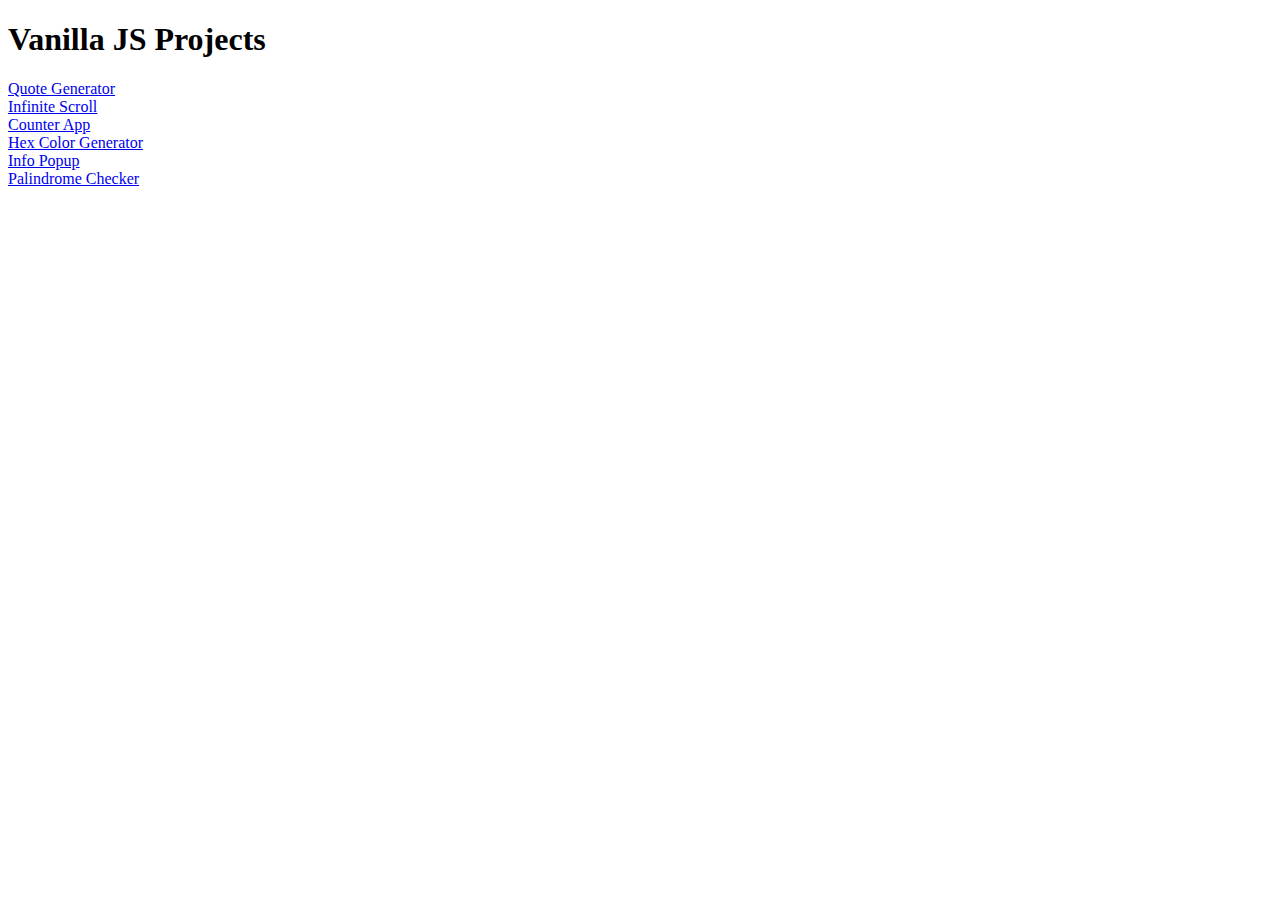
<file: index.html>
<!DOCTYPE html>
<html lang="en">
<head>
    <meta charset="UTF-8">
    <meta http-equiv="X-UA-Compatible" content="IE=edge">
    <meta name="viewport" content="width=device-width, initial-scale=1.0">
    <title>Document</title>
</head>
<body>
    <h1>Vanilla JS Projects</h1>
    <a href="vanilla-js/Quote-Generator">Quote Generator</a>
    <br/>
    <a href="vanilla-js/Infinite-Scroll">Infinite Scroll</a>
    <br/>
    <a href="vanilla-js/counter-app">Counter App</a>
    <br/>
    <a href="vanilla-js/hex-color-generator">Hex Color Generator</a>
    <br/>
    <a href="vanilla-js/info-popup">Info Popup</a>
    <br/>
    <a href="vanilla-js/palindrome-checker">Palindrome Checker</a>
</body>
</html>
</file>
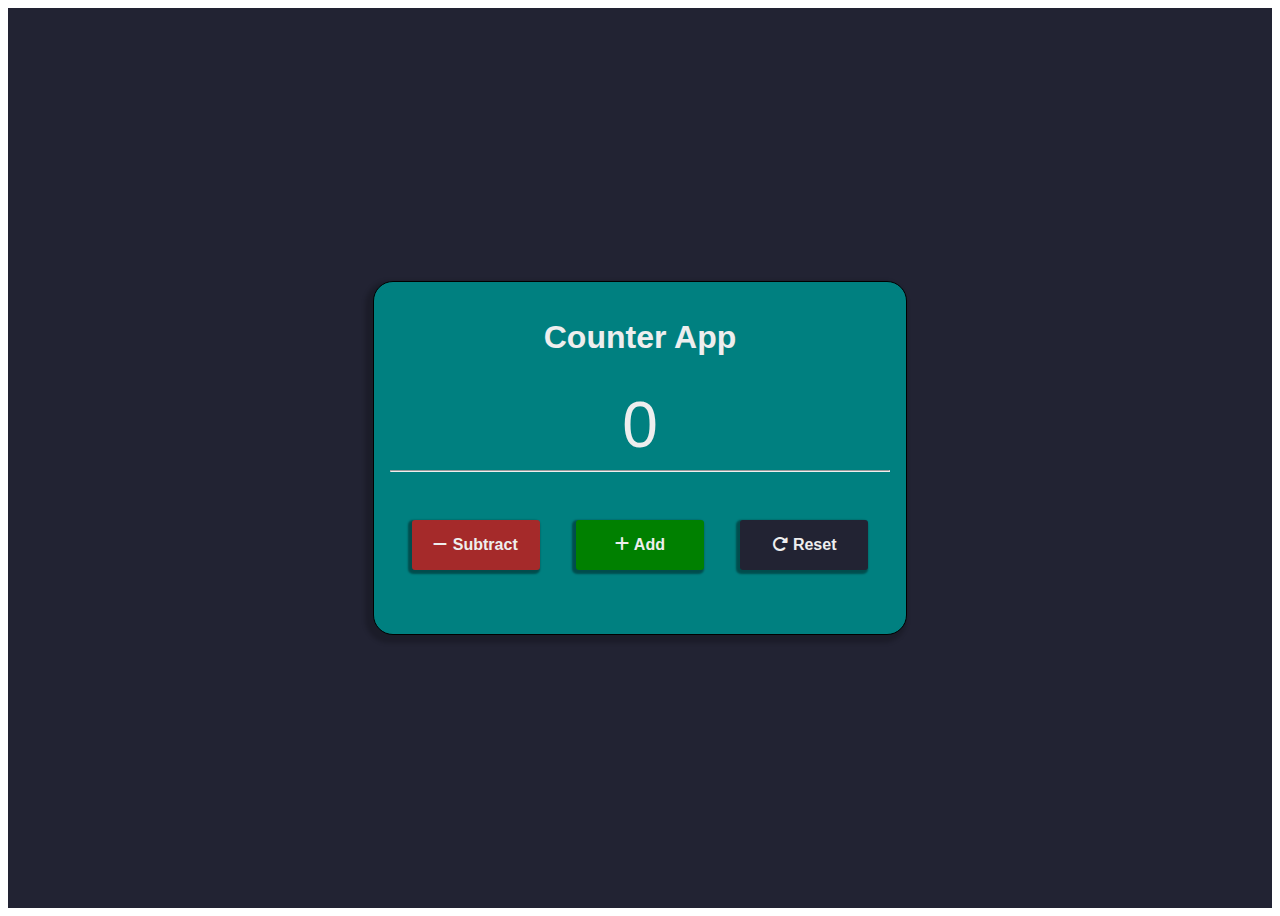
<file: counter-app/index.html>
<!DOCTYPE html>
<html lang="en">
<head>
    <meta charset="UTF-8">
    <meta http-equiv="X-UA-Compatible" content="IE=edge">
    <meta name="viewport" content="width=device-width, initial-scale=1.0">
    <title>Counter App</title>

    <link rel="stylesheet" href="https://cdnjs.cloudflare.com/ajax/libs/font-awesome/6.1.1/css/all.min.css">
    <link rel="stylesheet" href="style.css">
</head>
<body>
    <div class="container">
        <div class="counter-div">
            <h1>Counter App</h1>
            <span class="count">0</span>
            <hr>
            <div class="buttons">
                <button class="subtract">
                    <i class="fas fa-minus"></i>
                    Subtract
                </button>
                <button class="add">
                    <i class="fas fa-add"></i>
                    Add
                </button>
                <button class="reset">
                    <i class="fas fa-rotate-right"></i>
                    Reset
                </button>
            </div>
        </div>
    </div>
    <!-- Script -->
    <script src="script.js"></script>
</body>
</html>
</file>
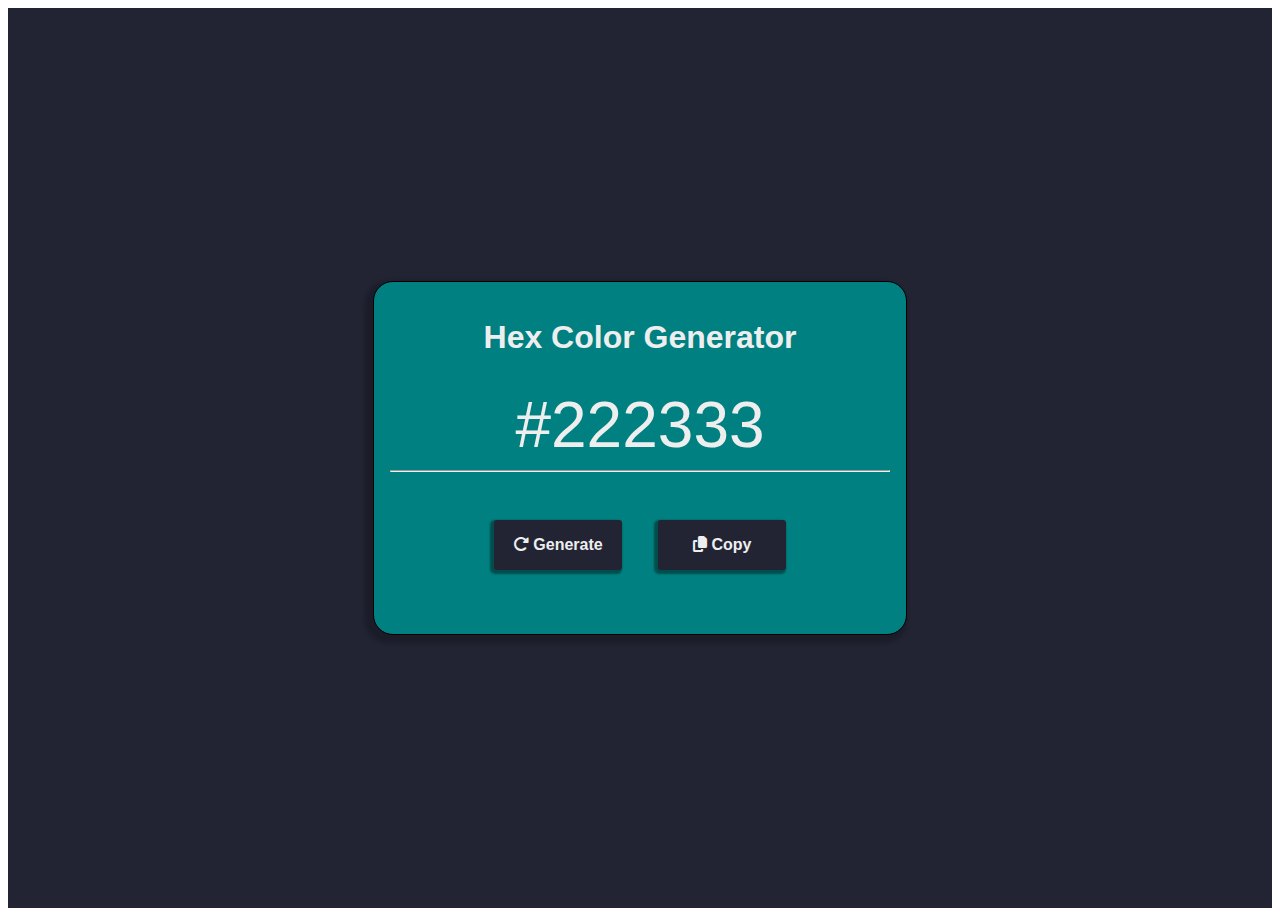
<file: hex-color-generator/index.html>
<!DOCTYPE html>
<html lang="en">
<head>
    <meta charset="UTF-8">
    <meta http-equiv="X-UA-Compatible" content="IE=edge">
    <meta name="viewport" content="width=device-width, initial-scale=1.0">
    <title>Hex Color Generator</title>

    <link rel="stylesheet" href="https://cdnjs.cloudflare.com/ajax/libs/font-awesome/6.1.1/css/all.min.css">
    <link rel="stylesheet" href="style.css">
</head>
<body>
    <div class="container">
        <div class="counter-div">
            <h1>Hex Color Generator</h1>
            <span class="hex-color">#222333
            </span>
            <hr>
            <div class="buttons">
                <button class="generate">
                    <i class="fas fa-rotate-right"></i>
                    Generate
                </button>

                <div class="tooltip">
                    <span class="tooltiptext">Copy to clipboard</span>
                    <button class="copy">
                        <i class="fas fa-copy"></i>
                        Copy
                    </button>
                </div>

            </div>
        </div>
    </div>
    <!-- Script -->
    <script src="script.js"></script>
</body>
</html>
</file>
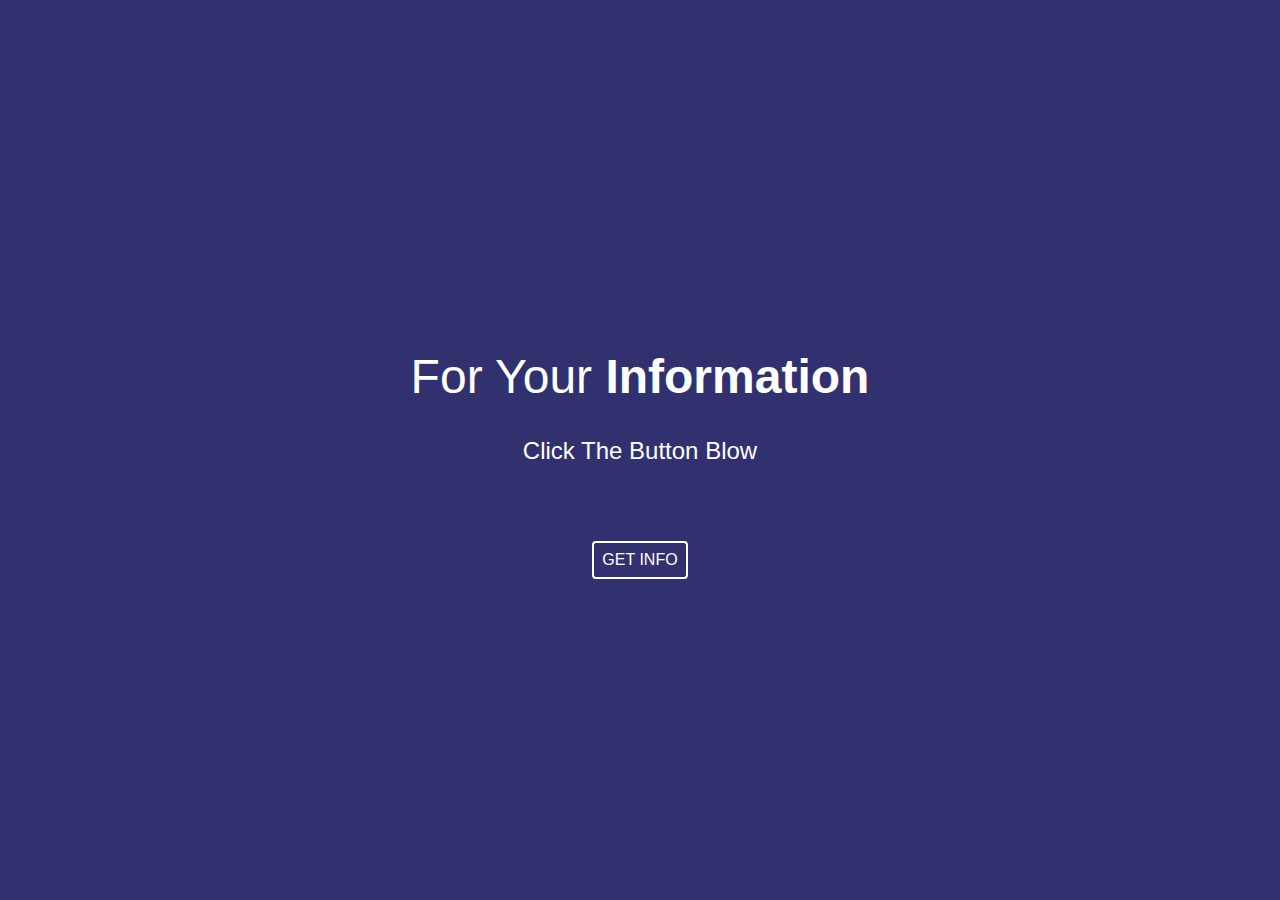
<file: info-popup/index.html>
<!DOCTYPE html>
<html lang="en">
<head>
    <meta charset="UTF-8">
    <meta http-equiv="X-UA-Compatible" content="IE=edge">
    <meta name="viewport" content="width=device-width, initial-scale=1.0">
    <title>Info Popup</title>

    <link rel="stylesheet" href="https://cdnjs.cloudflare.com/ajax/libs/font-awesome/6.1.1/css/all.min.css">
    <link rel="stylesheet" href="style.css">
</head>
<body>
    <header>
        <h1>For Your <span>Information</span></h1>
        <p>Click The Button Blow</p>
    </header>

    <section>
        <div class="container">
            <form action="">
                <button class="btn">GET INFO</button>
            </form>
        </div>
    </section>

    <div class="modal">
        <div class="modal-content">
            <span class="close">&times;</span>
            <h1>Hello World!</h1>
            <hr>
            <p>
                Lorem ipsum dolor sit, amet consectetur adipisicing elit. Quam eum fuga ab sit exercitationem dolor, accusantium, provident assumenda officia deserunt corrupti ipsam, id nulla delectus. Illo sit temporibus eligendi doloribus.
            </p>
        </div>
    </div>

    <!-- Script -->
    <script src="script.js"></script>
</body>
</html>
</file>
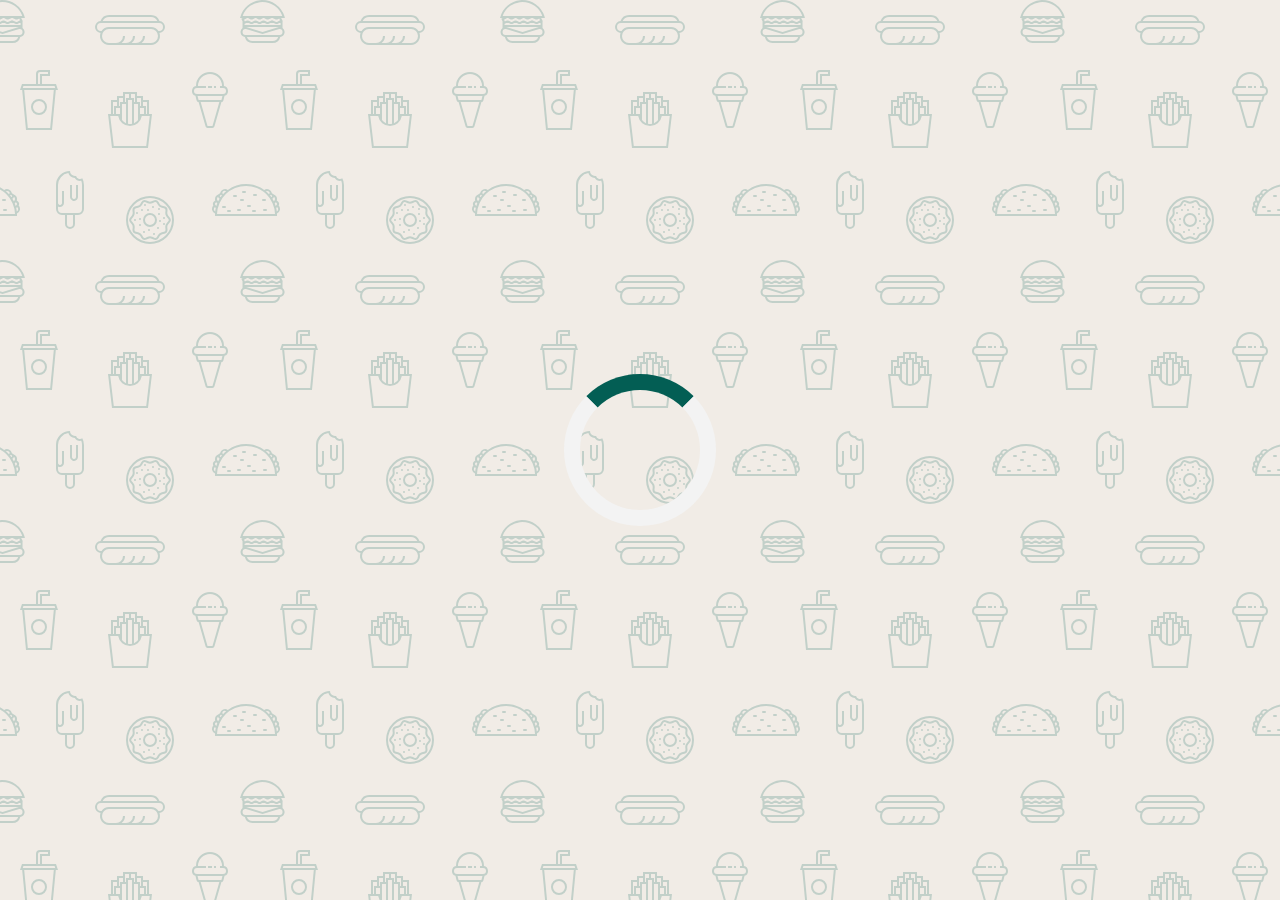
<file: my-quote-generator/index.html>
<!DOCTYPE html>
<html lang="en">
  <head>
    <meta charset="UTF-8" />
    <meta http-equiv="X-UA-Compatible" content="IE=edge" />
    <meta name="viewport" content="width=device-width, initial-scale=1.0" />
    <title>Quote Generator</title>

    <link
      rel="stylesheet"
      href="https://cdnjs.cloudflare.com/ajax/libs/font-awesome/6.1.1/css/all.min.css"
    />
    <link rel="stylesheet" href="style.css" />
  </head>
  <body>
    <div class="quote-container" id="quote-container">
      <!-- Quote -->
      <div class="quote-text">
        <span id="quote"></span>
      </div>

      <!-- Author -->
      <div class="quote-author">
        <span id="author"></span>
      </div>
      <!-- Button -->
      <div class="button-container">
        <button class="twitter-button" id="twitter" title="Tweet this!">
          <i class="fab fa-twitter"></i>
        </button>
        <button id="new-quote">New Quote</button>
      </div>
    </div>

    <!-- loader -->
    <div class="loader" id="loader"></div>
    <!-- Script -->
    <script src="script.js"></script>
  </body>
</html>
</file>
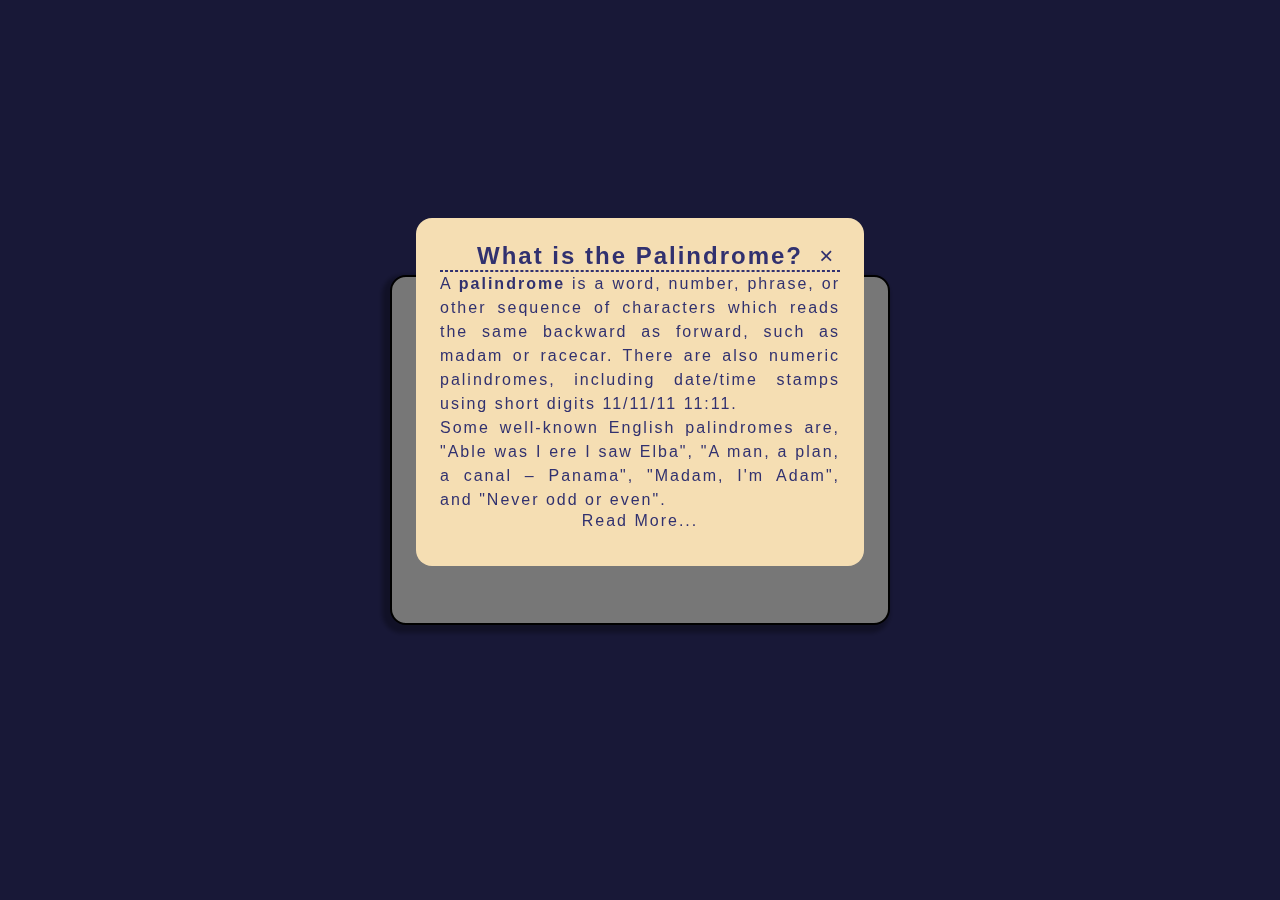
<file: palindrome-checker/index.html>
<!DOCTYPE html>
<html lang="en">
<head>
    <meta charset="UTF-8">
    <meta http-equiv="X-UA-Compatible" content="IE=edge">
    <meta name="viewport" content="width=device-width, initial-scale=1.0">
    <title>Palindrome Checker</title>

    <link rel="stylesheet" href="https://cdnjs.cloudflare.com/ajax/libs/font-awesome/6.1.1/css/all.min.css">
    <link rel="stylesheet" href="style.css">
</head>
<body>
    <div class="modal">
        <div class="modal-content">
            <div class="close-btn">&times;</div>
            <h2>What is the Palindrome?</h2>
            
            <hr>
            <p>
               A <strong>palindrome</strong> is a word, number, phrase, or other sequence of characters which reads the same backward as forward, such as madam or racecar.
                There are also numeric palindromes, including date/time stamps using short digits 11/11/11 11:11.<br>
Some well-known English palindromes are, "Able was I ere I saw Elba", "A man, a plan, a canal – Panama", "Madam, I'm Adam", and "Never odd or even".
          </p>
         <a target = "_blank" href="https://en.wikipedia.org/wiki/Palindrome">Read More...</a>
        </div>
    </div>

    <section class="container">
        <div class="palindrome-box">
            <h2>Check Palindrome</h2>
            <input type="text" class="input-text"
            placeholder = "Enter a word...">
        <div class="btn">
            <button class="check-btn">
                Check
                <i class="fas fa-check-circle"></i>
            </button>
            <button class="info-btn">
                Info
                <i class="fas fa-info-circle"></i>
            </button>
        </div>
            <p class= "result"></p>
        </div>
    </section>
    <!-- Script -->
    <script src="script.js"></script>
</body>
</html>
</file>
<file: counter-app/style.css>
html {
    box-sizing: border-box;
}

.container {
    background-color: #222333;
    color: #eee;
    margin: 0 auto;
    padding: 0 20px;
    display: flex;
    justify-content:center;
    align-items: center;
    min-height: 100vh;
    font-family: Helvetica;
}

.counter-div {
   background-color: teal;
   width: 40rem;
   max-width: 500px;
   border: 1px solid black;
   padding: 1rem;
   text-align: center;
   border-radius: 20px;
   box-shadow: -4px 4px 4px 4px rgba(0, 0, 0, .2);
}

.counter-div > *{
    margin-bottom: 2rem;
}

.count {
    font-size: 4rem;
}

.buttons button{
font-size: 1rem;
color: #eeeeee;
margin: 1rem;
display: inline-block;
padding: 1rem;
border: none;
outline: none;
border-radius: 3px;
font-size: 1rem;
width: 8rem;
font-weight: bold;
cursor: pointer;
box-shadow: -2px 2px 2px 2px rgba(0, 0, 0, .4);
}

.subtract {
    background-color: brown;
}

.reset {
    background-color: #222333;
}

.add {
    background-color: green;
}

i {
    font-size: 1rem;
    font-weight: bold;
}

button:hover {
    filter: brightness(150%);
}

button:active {
    transform: translateY(2px);
    box-shadow: -1px 1px 1px 1px rgba(0, 0, 0, .4);
}
</file>
<file: hex-color-generator/style.css>
html {
    box-sizing: border-box;
}

.container {
    background-color: #222333;
    color: #eee;
    margin: 0 auto;
    padding: 0 20px;
    display: flex;
    justify-content:center;
    align-items: center;
    min-height: 100vh;
    font-family: Helvetica;
}

.counter-div {
   background-color: teal;
   width: 40rem;
   max-width: 500px;
   border: 1px solid black;
   padding: 1rem;
   text-align: center;
   border-radius: 20px;
   box-shadow: -4px 4px 4px 4px rgba(0, 0, 0, .2);
}

.counter-div > *{
    margin-bottom: 2rem;
}

.hex-color {
    font-size: 4rem;
}

.buttons button{
font-size: 1rem;
color: #eeeeee;
margin: 1rem;
display: inline-block;
padding: 1rem;
border: none;
outline: none;
border-radius: 3px;
font-size: 1rem;
width: 8rem;
font-weight: bold;
cursor: pointer;
box-shadow: -2px 2px 2px 2px rgba(0, 0, 0, .4);
}


.generate, .copy {
    background-color: #222333;
}

i {
    font-size: 1rem;
    font-weight: bold;
}

button:hover {
    filter: brightness(150%);
}

button:active {
    transform: translateY(2px);
    box-shadow: -1px 1px 1px 1px rgba(0, 0, 0, .4);
}

.tooltip {
    position: relative;
    display: inline-block;
}

.tooltip .tooltiptext {
    visibility: hidden;
    opacity: 0;
    transition: opacity .5s;
    padding: 0.5rem;
    background-color: #22233370;
    color: white;
    text-align: center;
    position: absolute;
    z-index: 1;
    left: 55%;
    bottom: 90%;
    font-size: .8rem;
    margin-left: -75px;
    border-radius: .3rem;

}


.tooltip .tooltiptext::after {
    content: "";
    position: absolute;
    top: 100%;
    left: 50%;
    border-style: solid;
    border-width: 5px;
    border-color: #22233370 transparent transparent transparent;


}

.tooltip:hover .tooltiptext{
    visibility: visible;
    opacity: 1;
}
</file>
<file: info-popup/style.css>
html {
    box-sizing: border-box;
}

body {
    margin: 0;
    padding: 0;
    min-height: 100vh;

    display: flex;
    flex-direction: column;
    justify-content: center;
    align-items: center;
    background-color: #31316f;
    font-family: OpenSans, sans-serif;
}

p {
  font-size: 1.5rem;
  line-height: 1.5;
}

header {
    text-align: center;
    color: white;
    padding-bottom: 3rem;
}

header h1 {
    font-size: 3rem;
    font-weight: 100;
    line-height: 1;
}

header h1 span {
    font-weight: 900;
}

section .container{
    display: flex;
    flex-direction: column;
    justify-content: center;
    align-items: center;
    text-align: center;
}

form button{
    outline: none;
    border: 2px solid white;
    background-color: transparent;
    color: white;
    padding: 8px;
    font-size: 1rem;
    font-family: OpenSans, sans-serif;
    border-radius: 4px;
    transition: all 0.3s;
    cursor: pointer;
}

form button:hover {
    background-color: orange;
}

.modal{
    display: none;
    position: fixed;
    left: 0;
    top: 0;
    width: 100%;
    height: 100%;
    overflow: auto;
    z-index: 1;
    background-color: rgba(0,0,0,.5);
}

.modal-content {
    margin: 15% auto;
    padding: 2rem;
    width: 80%;
    max-width: 60rem;
    background-color: rgba(255, 255, 255, 0.9);
    border: 1px solid black;
    animation: slide ease 0.8s;
    text-align: center;
    font-size: 1rem;
   
}

.modal-content p {
  font-size: 1.2rem;
  text-align: left;
}

@keyframes slide {
  0% {
    transform: translateY(-30rem);
  }
  100% {
    transform: translateY(0);
  }
}

.close {
  display: flex;
  flex-direction: row-reverse;
  top: 5px;
  right: 10px;
  color: black;
  font-size: 2rem;
  cursor: pointer;
}

@keyframes slide {
    0% {
        transform: translateY(-30rem);
    }

    100% {
        transform: translateY(0);
    }

}
</file>
<file: my-quote-generator/style.css>
html {
  box-sizing: border-box;
}

body {
  margin: 0;
  min-height: 100vh;
  text-align: left;
  display: flex;
  justify-content: center;
  align-items: center;
  font-family: Helvetica, sans-serif;
  color: black;
  background-color: rgb(231, 224, 214, 0.6);
  background-image: url("data:image/svg+xml,%3Csvg xmlns='http://www.w3.org/2000/svg' width='260' height='260' viewBox='0 0 260 260'%3E%3Cg fill-rule='evenodd'%3E%3Cg fill='%23035e54' fill-opacity='0.2'%3E%3Cpath d='M24.37 16c.2.65.39 1.32.54 2H21.17l1.17 2.34.45.9-.24.11V28a5 5 0 0 1-2.23 8.94l-.02.06a8 8 0 0 1-7.75 6h-20a8 8 0 0 1-7.74-6l-.02-.06A5 5 0 0 1-17.45 28v-6.76l-.79-1.58-.44-.9.9-.44.63-.32H-20a23.01 23.01 0 0 1 44.37-2zm-36.82 2a1 1 0 0 0-.44.1l-3.1 1.56.89 1.79 1.31-.66a3 3 0 0 1 2.69 0l2.2 1.1a1 1 0 0 0 .9 0l2.21-1.1a3 3 0 0 1 2.69 0l2.2 1.1a1 1 0 0 0 .9 0l2.21-1.1a3 3 0 0 1 2.69 0l2.2 1.1a1 1 0 0 0 .86.02l2.88-1.27a3 3 0 0 1 2.43 0l2.88 1.27a1 1 0 0 0 .85-.02l3.1-1.55-.89-1.79-1.42.71a3 3 0 0 1-2.56.06l-2.77-1.23a1 1 0 0 0-.4-.09h-.01a1 1 0 0 0-.4.09l-2.78 1.23a3 3 0 0 1-2.56-.06l-2.3-1.15a1 1 0 0 0-.45-.11h-.01a1 1 0 0 0-.44.1L.9 19.22a3 3 0 0 1-2.69 0l-2.2-1.1a1 1 0 0 0-.45-.11h-.01a1 1 0 0 0-.44.1l-2.21 1.11a3 3 0 0 1-2.69 0l-2.2-1.1a1 1 0 0 0-.45-.11h-.01zm0-2h-4.9a21.01 21.01 0 0 1 39.61 0h-2.09l-.06-.13-.26.13h-32.31zm30.35 7.68l1.36-.68h1.3v2h-36v-1.15l.34-.17 1.36-.68h2.59l1.36.68a3 3 0 0 0 2.69 0l1.36-.68h2.59l1.36.68a3 3 0 0 0 2.69 0L2.26 23h2.59l1.36.68a3 3 0 0 0 2.56.06l1.67-.74h3.23l1.67.74a3 3 0 0 0 2.56-.06zM-13.82 27l16.37 4.91L18.93 27h-32.75zm-.63 2h.34l16.66 5 16.67-5h.33a3 3 0 1 1 0 6h-34a3 3 0 1 1 0-6zm1.35 8a6 6 0 0 0 5.65 4h20a6 6 0 0 0 5.66-4H-13.1z'/%3E%3Cpath id='path6_fill-copy' d='M284.37 16c.2.65.39 1.32.54 2H281.17l1.17 2.34.45.9-.24.11V28a5 5 0 0 1-2.23 8.94l-.02.06a8 8 0 0 1-7.75 6h-20a8 8 0 0 1-7.74-6l-.02-.06a5 5 0 0 1-2.24-8.94v-6.76l-.79-1.58-.44-.9.9-.44.63-.32H240a23.01 23.01 0 0 1 44.37-2zm-36.82 2a1 1 0 0 0-.44.1l-3.1 1.56.89 1.79 1.31-.66a3 3 0 0 1 2.69 0l2.2 1.1a1 1 0 0 0 .9 0l2.21-1.1a3 3 0 0 1 2.69 0l2.2 1.1a1 1 0 0 0 .9 0l2.21-1.1a3 3 0 0 1 2.69 0l2.2 1.1a1 1 0 0 0 .86.02l2.88-1.27a3 3 0 0 1 2.43 0l2.88 1.27a1 1 0 0 0 .85-.02l3.1-1.55-.89-1.79-1.42.71a3 3 0 0 1-2.56.06l-2.77-1.23a1 1 0 0 0-.4-.09h-.01a1 1 0 0 0-.4.09l-2.78 1.23a3 3 0 0 1-2.56-.06l-2.3-1.15a1 1 0 0 0-.45-.11h-.01a1 1 0 0 0-.44.1l-2.21 1.11a3 3 0 0 1-2.69 0l-2.2-1.1a1 1 0 0 0-.45-.11h-.01a1 1 0 0 0-.44.1l-2.21 1.11a3 3 0 0 1-2.69 0l-2.2-1.1a1 1 0 0 0-.45-.11h-.01zm0-2h-4.9a21.01 21.01 0 0 1 39.61 0h-2.09l-.06-.13-.26.13h-32.31zm30.35 7.68l1.36-.68h1.3v2h-36v-1.15l.34-.17 1.36-.68h2.59l1.36.68a3 3 0 0 0 2.69 0l1.36-.68h2.59l1.36.68a3 3 0 0 0 2.69 0l1.36-.68h2.59l1.36.68a3 3 0 0 0 2.56.06l1.67-.74h3.23l1.67.74a3 3 0 0 0 2.56-.06zM246.18 27l16.37 4.91L278.93 27h-32.75zm-.63 2h.34l16.66 5 16.67-5h.33a3 3 0 1 1 0 6h-34a3 3 0 1 1 0-6zm1.35 8a6 6 0 0 0 5.65 4h20a6 6 0 0 0 5.66-4H246.9z'/%3E%3Cpath d='M159.5 21.02A9 9 0 0 0 151 15h-42a9 9 0 0 0-8.5 6.02 6 6 0 0 0 .02 11.96A8.99 8.99 0 0 0 109 45h42a9 9 0 0 0 8.48-12.02 6 6 0 0 0 .02-11.96zM151 17h-42a7 7 0 0 0-6.33 4h54.66a7 7 0 0 0-6.33-4zm-9.34 26a8.98 8.98 0 0 0 3.34-7h-2a7 7 0 0 1-7 7h-4.34a8.98 8.98 0 0 0 3.34-7h-2a7 7 0 0 1-7 7h-4.34a8.98 8.98 0 0 0 3.34-7h-2a7 7 0 0 1-7 7h-7a7 7 0 1 1 0-14h42a7 7 0 1 1 0 14h-9.34zM109 27a9 9 0 0 0-7.48 4H101a4 4 0 1 1 0-8h58a4 4 0 0 1 0 8h-.52a9 9 0 0 0-7.48-4h-42z'/%3E%3Cpath d='M39 115a8 8 0 1 0 0-16 8 8 0 0 0 0 16zm6-8a6 6 0 1 1-12 0 6 6 0 0 1 12 0zm-3-29v-2h8v-6H40a4 4 0 0 0-4 4v10H22l-1.33 4-.67 2h2.19L26 130h26l3.81-40H58l-.67-2L56 84H42v-6zm-4-4v10h2V74h8v-2h-8a2 2 0 0 0-2 2zm2 12h14.56l.67 2H22.77l.67-2H40zm13.8 4H24.2l3.62 38h22.36l3.62-38z'/%3E%3Cpath d='M129 92h-6v4h-6v4h-6v14h-3l.24 2 3.76 32h36l3.76-32 .24-2h-3v-14h-6v-4h-6v-4h-8zm18 22v-12h-4v4h3v8h1zm-3 0v-6h-4v6h4zm-6 6v-16h-4v19.17c1.6-.7 2.97-1.8 4-3.17zm-6 3.8V100h-4v23.8a10.04 10.04 0 0 0 4 0zm-6-.63V104h-4v16a10.04 10.04 0 0 0 4 3.17zm-6-9.17v-6h-4v6h4zm-6 0v-8h3v-4h-4v12h1zm27-12v-4h-4v4h3v4h1v-4zm-6 0v-8h-4v4h3v4h1zm-6-4v-4h-4v8h1v-4h3zm-6 4v-4h-4v8h1v-4h3zm7 24a12 12 0 0 0 11.83-10h7.92l-3.53 30h-32.44l-3.53-30h7.92A12 12 0 0 0 130 126z'/%3E%3Cpath d='M212 86v2h-4v-2h4zm4 0h-2v2h2v-2zm-20 0v.1a5 5 0 0 0-.56 9.65l.06.25 1.12 4.48a2 2 0 0 0 1.94 1.52h.01l7.02 24.55a2 2 0 0 0 1.92 1.45h4.98a2 2 0 0 0 1.92-1.45l7.02-24.55a2 2 0 0 0 1.95-1.52L224.5 96l.06-.25a5 5 0 0 0-.56-9.65V86a14 14 0 0 0-28 0zm4 0h6v2h-9a3 3 0 1 0 0 6H223a3 3 0 1 0 0-6H220v-2h2a12 12 0 1 0-24 0h2zm-1.44 14l-1-4h24.88l-1 4h-22.88zm8.95 26l-6.86-24h18.7l-6.86 24h-4.98zM150 242a22 22 0 1 0 0-44 22 22 0 0 0 0 44zm24-22a24 24 0 1 1-48 0 24 24 0 0 1 48 0zm-28.38 17.73l2.04-.87a6 6 0 0 1 4.68 0l2.04.87a2 2 0 0 0 2.5-.82l1.14-1.9a6 6 0 0 1 3.79-2.75l2.15-.5a2 2 0 0 0 1.54-2.12l-.19-2.2a6 6 0 0 1 1.45-4.46l1.45-1.67a2 2 0 0 0 0-2.62l-1.45-1.67a6 6 0 0 1-1.45-4.46l.2-2.2a2 2 0 0 0-1.55-2.13l-2.15-.5a6 6 0 0 1-3.8-2.75l-1.13-1.9a2 2 0 0 0-2.5-.8l-2.04.86a6 6 0 0 1-4.68 0l-2.04-.87a2 2 0 0 0-2.5.82l-1.14 1.9a6 6 0 0 1-3.79 2.75l-2.15.5a2 2 0 0 0-1.54 2.12l.19 2.2a6 6 0 0 1-1.45 4.46l-1.45 1.67a2 2 0 0 0 0 2.62l1.45 1.67a6 6 0 0 1 1.45 4.46l-.2 2.2a2 2 0 0 0 1.55 2.13l2.15.5a6 6 0 0 1 3.8 2.75l1.13 1.9a2 2 0 0 0 2.5.8zm2.82.97a4 4 0 0 1 3.12 0l2.04.87a4 4 0 0 0 4.99-1.62l1.14-1.9a4 4 0 0 1 2.53-1.84l2.15-.5a4 4 0 0 0 3.09-4.24l-.2-2.2a4 4 0 0 1 .97-2.98l1.45-1.67a4 4 0 0 0 0-5.24l-1.45-1.67a4 4 0 0 1-.97-2.97l.2-2.2a4 4 0 0 0-3.09-4.25l-2.15-.5a4 4 0 0 1-2.53-1.84l-1.14-1.9a4 4 0 0 0-5-1.62l-2.03.87a4 4 0 0 1-3.12 0l-2.04-.87a4 4 0 0 0-4.99 1.62l-1.14 1.9a4 4 0 0 1-2.53 1.84l-2.15.5a4 4 0 0 0-3.09 4.24l.2 2.2a4 4 0 0 1-.97 2.98l-1.45 1.67a4 4 0 0 0 0 5.24l1.45 1.67a4 4 0 0 1 .97 2.97l-.2 2.2a4 4 0 0 0 3.09 4.25l2.15.5a4 4 0 0 1 2.53 1.84l1.14 1.9a4 4 0 0 0 5 1.62l2.03-.87zM152 207a1 1 0 1 1 2 0 1 1 0 0 1-2 0zm6 2a1 1 0 1 1 2 0 1 1 0 0 1-2 0zm-11 1a1 1 0 1 1 2 0 1 1 0 0 1-2 0zm-6 0a1 1 0 1 1 2 0 1 1 0 0 1-2 0zm3-5a1 1 0 1 1 2 0 1 1 0 0 1-2 0zm-8 8a1 1 0 1 1 2 0 1 1 0 0 1-2 0zm3 6a1 1 0 1 1 2 0 1 1 0 0 1-2 0zm0 6a1 1 0 1 1 2 0 1 1 0 0 1-2 0zm4 7a1 1 0 1 1 2 0 1 1 0 0 1-2 0zm5-2a1 1 0 1 1 2 0 1 1 0 0 1-2 0zm5 4a1 1 0 1 1 2 0 1 1 0 0 1-2 0zm4-6a1 1 0 1 1 2 0 1 1 0 0 1-2 0zm6-4a1 1 0 1 1 2 0 1 1 0 0 1-2 0zm-4-3a1 1 0 1 1 2 0 1 1 0 0 1-2 0zm4-3a1 1 0 1 1 2 0 1 1 0 0 1-2 0zm-5-4a1 1 0 1 1 2 0 1 1 0 0 1-2 0zm-24 6a1 1 0 1 1 2 0 1 1 0 0 1-2 0zm16 5a5 5 0 1 0 0-10 5 5 0 0 0 0 10zm7-5a7 7 0 1 1-14 0 7 7 0 0 1 14 0zm86-29a1 1 0 0 0 0 2h2a1 1 0 0 0 0-2h-2zm19 9a1 1 0 0 1 1-1h2a1 1 0 0 1 0 2h-2a1 1 0 0 1-1-1zm-14 5a1 1 0 0 0 0 2h2a1 1 0 0 0 0-2h-2zm-25 1a1 1 0 0 0 0 2h2a1 1 0 0 0 0-2h-2zm5 4a1 1 0 0 0 0 2h2a1 1 0 0 0 0-2h-2zm9 0a1 1 0 0 1 1-1h2a1 1 0 0 1 0 2h-2a1 1 0 0 1-1-1zm15 1a1 1 0 0 1 1-1h2a1 1 0 0 1 0 2h-2a1 1 0 0 1-1-1zm12-2a1 1 0 0 0 0 2h2a1 1 0 0 0 0-2h-2zm-11-14a1 1 0 0 1 1-1h2a1 1 0 0 1 0 2h-2a1 1 0 0 1-1-1zm-19 0a1 1 0 0 0 0 2h2a1 1 0 0 0 0-2h-2zm6 5a1 1 0 0 1 1-1h2a1 1 0 0 1 0 2h-2a1 1 0 0 1-1-1zm-25 15c0-.47.01-.94.03-1.4a5 5 0 0 1-1.7-8 3.99 3.99 0 0 1 1.88-5.18 5 5 0 0 1 3.4-6.22 3 3 0 0 1 1.46-1.05 5 5 0 0 1 7.76-3.27A30.86 30.86 0 0 1 246 184c6.79 0 13.06 2.18 18.17 5.88a5 5 0 0 1 7.76 3.27 3 3 0 0 1 1.47 1.05 5 5 0 0 1 3.4 6.22 4 4 0 0 1 1.87 5.18 4.98 4.98 0 0 1-1.7 8c.02.46.03.93.03 1.4v1h-62v-1zm.83-7.17a30.9 30.9 0 0 0-.62 3.57 3 3 0 0 1-.61-4.2c.37.28.78.49 1.23.63zm1.49-4.61c-.36.87-.68 1.76-.96 2.68a2 2 0 0 1-.21-3.71c.33.4.73.75 1.17 1.03zm2.32-4.54c-.54.86-1.03 1.76-1.49 2.68a3 3 0 0 1-.07-4.67 3 3 0 0 0 1.56 1.99zm1.14-1.7c.35-.5.72-.98 1.1-1.46a1 1 0 1 0-1.1 1.45zm5.34-5.77c-1.03.86-2 1.79-2.9 2.77a3 3 0 0 0-1.11-.77 3 3 0 0 1 4-2zm42.66 2.77c-.9-.98-1.87-1.9-2.9-2.77a3 3 0 0 1 4.01 2 3 3 0 0 0-1.1.77zm1.34 1.54c.38.48.75.96 1.1 1.45a1 1 0 1 0-1.1-1.45zm3.73 5.84c-.46-.92-.95-1.82-1.5-2.68a3 3 0 0 0 1.57-1.99 3 3 0 0 1-.07 4.67zm1.8 4.53c-.29-.9-.6-1.8-.97-2.67.44-.28.84-.63 1.17-1.03a2 2 0 0 1-.2 3.7zm1.14 5.51c-.14-1.21-.35-2.4-.62-3.57.45-.14.86-.35 1.23-.63a2.99 2.99 0 0 1-.6 4.2zM275 214a29 29 0 0 0-57.97 0h57.96zM72.33 198.12c-.21-.32-.34-.7-.34-1.12v-12h-2v12a4.01 4.01 0 0 0 7.09 2.54c.57-.69.91-1.57.91-2.54v-12h-2v12a1.99 1.99 0 0 1-2 2 2 2 0 0 1-1.66-.88zM75 176c.38 0 .74-.04 1.1-.12a4 4 0 0 0 6.19 2.4A13.94 13.94 0 0 1 84 185v24a6 6 0 0 1-6 6h-3v9a5 5 0 1 1-10 0v-9h-3a6 6 0 0 1-6-6v-24a14 14 0 0 1 14-14 5 5 0 0 0 5 5zm-17 15v12a1.99 1.99 0 0 0 1.22 1.84 2 2 0 0 0 2.44-.72c.21-.32.34-.7.34-1.12v-12h2v12a3.98 3.98 0 0 1-5.35 3.77 3.98 3.98 0 0 1-.65-.3V209a4 4 0 0 0 4 4h16a4 4 0 0 0 4-4v-24c.01-1.53-.23-2.88-.72-4.17-.43.1-.87.16-1.28.17a6 6 0 0 1-5.2-3 7 7 0 0 1-6.47-4.88A12 12 0 0 0 58 185v6zm9 24v9a3 3 0 1 0 6 0v-9h-6z'/%3E%3Cpath d='M-17 191a1 1 0 0 0 0 2h2a1 1 0 0 0 0-2h-2zm19 9a1 1 0 0 1 1-1h2a1 1 0 0 1 0 2H3a1 1 0 0 1-1-1zm-14 5a1 1 0 0 0 0 2h2a1 1 0 0 0 0-2h-2zm-25 1a1 1 0 0 0 0 2h2a1 1 0 0 0 0-2h-2zm5 4a1 1 0 0 0 0 2h2a1 1 0 0 0 0-2h-2zm9 0a1 1 0 0 1 1-1h2a1 1 0 0 1 0 2h-2a1 1 0 0 1-1-1zm15 1a1 1 0 0 1 1-1h2a1 1 0 0 1 0 2h-2a1 1 0 0 1-1-1zm12-2a1 1 0 0 0 0 2h2a1 1 0 0 0 0-2H4zm-11-14a1 1 0 0 1 1-1h2a1 1 0 0 1 0 2h-2a1 1 0 0 1-1-1zm-19 0a1 1 0 0 0 0 2h2a1 1 0 0 0 0-2h-2zm6 5a1 1 0 0 1 1-1h2a1 1 0 0 1 0 2h-2a1 1 0 0 1-1-1zm-25 15c0-.47.01-.94.03-1.4a5 5 0 0 1-1.7-8 3.99 3.99 0 0 1 1.88-5.18 5 5 0 0 1 3.4-6.22 3 3 0 0 1 1.46-1.05 5 5 0 0 1 7.76-3.27A30.86 30.86 0 0 1-14 184c6.79 0 13.06 2.18 18.17 5.88a5 5 0 0 1 7.76 3.27 3 3 0 0 1 1.47 1.05 5 5 0 0 1 3.4 6.22 4 4 0 0 1 1.87 5.18 4.98 4.98 0 0 1-1.7 8c.02.46.03.93.03 1.4v1h-62v-1zm.83-7.17a30.9 30.9 0 0 0-.62 3.57 3 3 0 0 1-.61-4.2c.37.28.78.49 1.23.63zm1.49-4.61c-.36.87-.68 1.76-.96 2.68a2 2 0 0 1-.21-3.71c.33.4.73.75 1.17 1.03zm2.32-4.54c-.54.86-1.03 1.76-1.49 2.68a3 3 0 0 1-.07-4.67 3 3 0 0 0 1.56 1.99zm1.14-1.7c.35-.5.72-.98 1.1-1.46a1 1 0 1 0-1.1 1.45zm5.34-5.77c-1.03.86-2 1.79-2.9 2.77a3 3 0 0 0-1.11-.77 3 3 0 0 1 4-2zm42.66 2.77c-.9-.98-1.87-1.9-2.9-2.77a3 3 0 0 1 4.01 2 3 3 0 0 0-1.1.77zm1.34 1.54c.38.48.75.96 1.1 1.45a1 1 0 1 0-1.1-1.45zm3.73 5.84c-.46-.92-.95-1.82-1.5-2.68a3 3 0 0 0 1.57-1.99 3 3 0 0 1-.07 4.67zm1.8 4.53c-.29-.9-.6-1.8-.97-2.67.44-.28.84-.63 1.17-1.03a2 2 0 0 1-.2 3.7zm1.14 5.51c-.14-1.21-.35-2.4-.62-3.57.45-.14.86-.35 1.23-.63a2.99 2.99 0 0 1-.6 4.2zM15 214a29 29 0 0 0-57.97 0h57.96z'/%3E%3C/g%3E%3C/g%3E%3C/svg%3E");
}

.quote-container {
  padding: 20px 30px;
  width: auto;
  max-width: 900px;
  background: rgba(225, 255, 198, 0.7);
  border-radius: 20px;
  box-shadow: 0 10px 10px 10px rgba(0, 0, 0, 0.2);
}

.quote-text {
  font-size: 2.75rem;
  font-weight: 200;
}

.long-quote {
  font-size: 2rem;
}

.quote-author {
  margin-top: 15px;
  font-size: 2rem;
  font-style: italic;
  font-weight: 300;
}

.button-container {
  margin-top: 15px;
  display: flex;
  justify-content: space-between;
}

button {
  cursor: pointer;
  font-size: 1.2rem;
  height: 2.5rem;
  border: none;
  border-radius: 10px;
  color: #fff;
  background-color: rgb(3, 94, 84);
  outline: none;
  padding: 0.5rem 1.8rem;
  box-shadow: 0 0.3rem rgb(3, 94, 84, 0.5);
}

button:hover {
  filter: brightness(150%);
}

button:active {
  transform: translate(0, 0.3rem);
  box-shadow: 0 0.1rem rgb(3, 94, 84, 0.5);
}

.twitter-button:hover {
  color: #38a1f3;
}

.fa-twitter {
  font-size: 1.5rem;
}

.loader {
  border: 16px solid #f3f3f3; /* Light grey */
  border-top: 16px solid rgb(3, 94, 84); /* Blue */
  border-radius: 50%;
  width: 120px;
  height: 120px;
  animation: spin 1s linear infinite;
}

/* Animation */
@keyframes spin {
  0% {
    transform: rotate(0deg);
  }
  100% {
    transform: rotate(360deg);
  }
}

/* Tablet or smaller */
@media screen and (max-width: 1000px) {
  .quote-container {
    margin: auto 10px;
  }

  .quote-text,
  .long-quote {
    font-size: 2rem;
    font-weight: 100;
  }

  .quote-author {
    font-size: 1.5rem;
  }

  button {
    cursor: pointer;
    font-size: 1rem;
    height: 2rem;
    padding: 0.3rem 1rem;
  }
}
</file>
<file: palindrome-checker/style.css>
html {
  box-sizing: border-box;
}

* {
  font-family: Impact, sans-serif;
  color: #31316f;
  text-align: center;
  letter-spacing: 2px;
  outline: 0;
  margin: 0;
  padding: 0;
}

.container {
  display: flex;
  height: 100vh;
  justify-content: center;
  align-items: center;
  background-color: #31316f;
}

.palindrome-box {
  max-width: 400px;
  min-height: 250px;
  width: 70%;
  height: 15%;
  padding: 3rem;
  background-color: #eee;
  display: flex;
  flex-direction: column;
  justify-content: space-around;
  align-items: center;
  border-radius: 1rem;
  border: 2px solid black;
  box-shadow: -4px 4px 4px 4px rgba(0, 0, 0, 0.3);
}

.input-text {
  background-color: wheat;
  outline: none;
  width: 100%;
  font-size: 1.5rem;
  padding: 0.5rem;
  border: 2px solid #31316f;
  border-radius: 6px;
  box-shadow: -2px 2px 2px 2px #31316f50;
}

.btn {
  width: 100%;
  display: flex;
  flex-direction: row;
  justify-content: space-between;
}

.btn button {
  font-size: 1rem;
  padding: 0.5rem;
  margin: 20px auto;

  width: 40%;
  cursor: pointer;
  background-color: #31316f;
  color: wheat;
  border: 2px solid #31316f;
  border-radius: 6px;
  box-shadow: -2px 2px 2px 2px #31316f50;
  transition: all 0.3s;
}

.btn button:hover,
.close-btn:hover,
a:hover {
  filter: brightness(170%);
}

.btn button:active {
  filter: brightness(150%);
  transform: translateY(3px);
  box-shadow: -1px 1px 1px 1px #31316f50;
}

.result {
  font-size: 1.5rem;
}

i {
  color: wheat;
}

.modal {
  display: none;
  z-index: 1;
  position: fixed;
  background-color: rgba(0, 0, 0, 0.5);
  height: 100vh;
  width: 100%;
  display: flex;
}

.modal-content {
  z-index: 2;
  position: relative;
  max-width: 400px;
  max-height: 300px;
  color: #31316f;
  background-color: wheat;
  top: 10%;
  padding: 1.5rem;
  margin: 10% auto;
  border-radius: 1rem;
  animation: slide ease 0.8s;
  overflow-y: auto;
}

.modal-content p {
  text-align: justify;
  line-height: 1.5;
}

hr {
  border: 1px dashed #31316f;
}

a {
  text-decoration-line: none;
}

.close-btn {
  position: absolute;
  left: 90%;
  cursor: pointer;
  font-size: 1.5rem;
}

@keyframes slide {
  0% {
    transform: translateY(-30rem);
  }
  100% {
    transform: translateY(0);
  }
}
</file>
